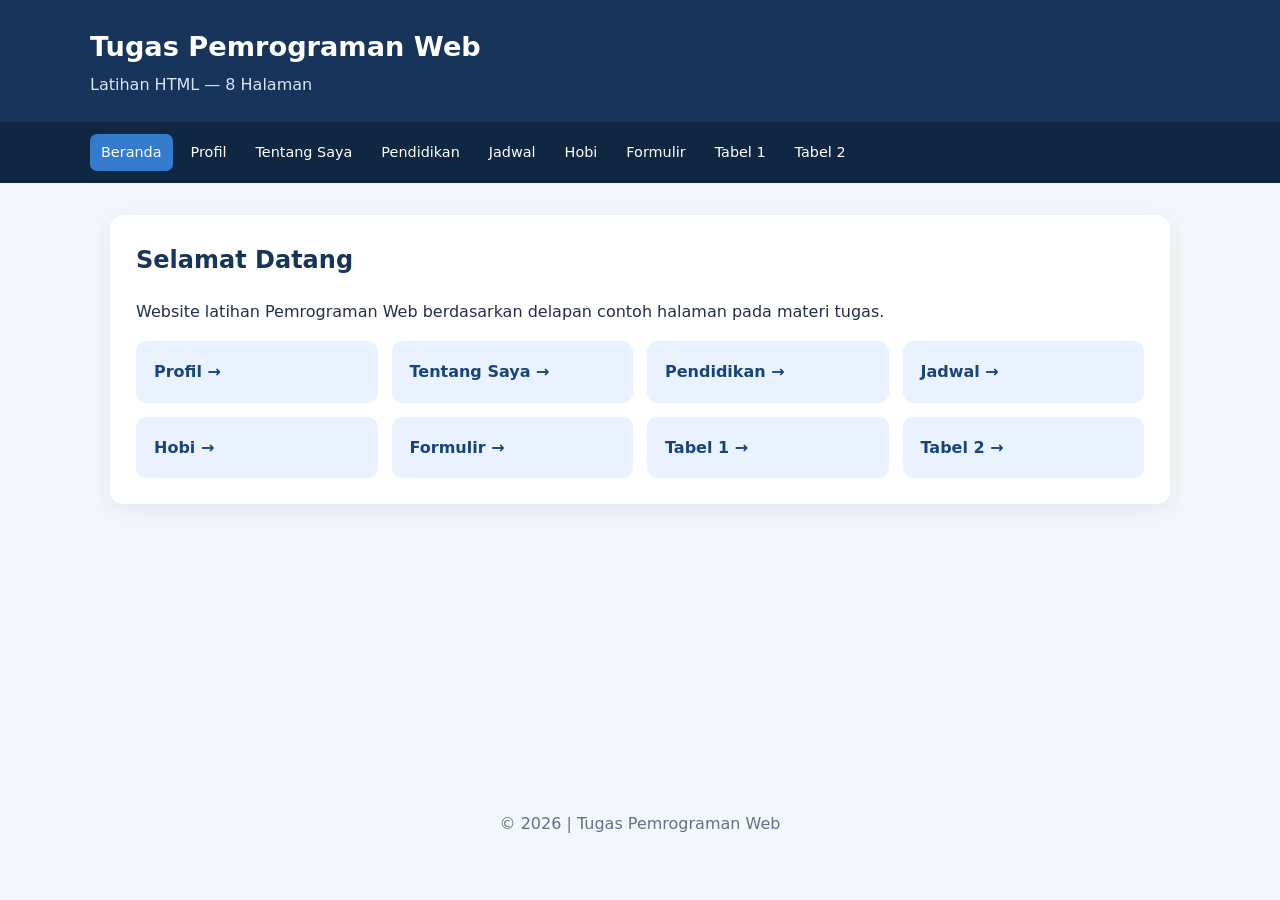
<file: index.html>
<!DOCTYPE html>
<html lang="id">
  <head>
    <meta charset="UTF-8" />
    <meta name="viewport" content="width=device-width, initial-scale=1" />
    <title>Beranda | Tugas Pemweb</title>
    <link rel="stylesheet" href="assets/style.css" />
  </head>
  <body>
    <header>
      <h1>Tugas Pemrograman Web</h1>
      <p>Latihan HTML — 8 Halaman</p>
    </header>

    <nav aria-label="Navigasi utama">
      <a href="index.html" class="active">Beranda</a>
      <a href="profile.html" class="">Profil</a>
      <a href="about-me.html" class="">Tentang Saya</a>
      <a href="educations.html" class="">Pendidikan</a>
      <a href="course-schedule.html" class="">Jadwal</a>
      <a href="hobbies.html" class="">Hobi</a>
      <a href="form.html" class="">Formulir</a>
      <a href="table1.html" class="">Tabel 1</a>
      <a href="table2.html" class="">Tabel 2</a>
    </nav>

    <main>
      <section class="panel">
        <h2>Selamat Datang</h2>
        <p>
          Website latihan Pemrograman Web berdasarkan delapan contoh halaman pada
          materi tugas.
        </p>

        <div class="cards">
          <a href="profile.html">Profil →</a>
          <a href="about-me.html">Tentang Saya →</a>
          <a href="educations.html">Pendidikan →</a>
          <a href="course-schedule.html">Jadwal →</a>
          <a href="hobbies.html">Hobi →</a>
          <a href="form.html">Formulir →</a>
          <a href="table1.html">Tabel 1 →</a>
          <a href="table2.html">Tabel 2 →</a>
        </div>
      </section>
    </main>

    <footer>© 2026 | Tugas Pemrograman Web</footer>
  </body>
</html>
</file>
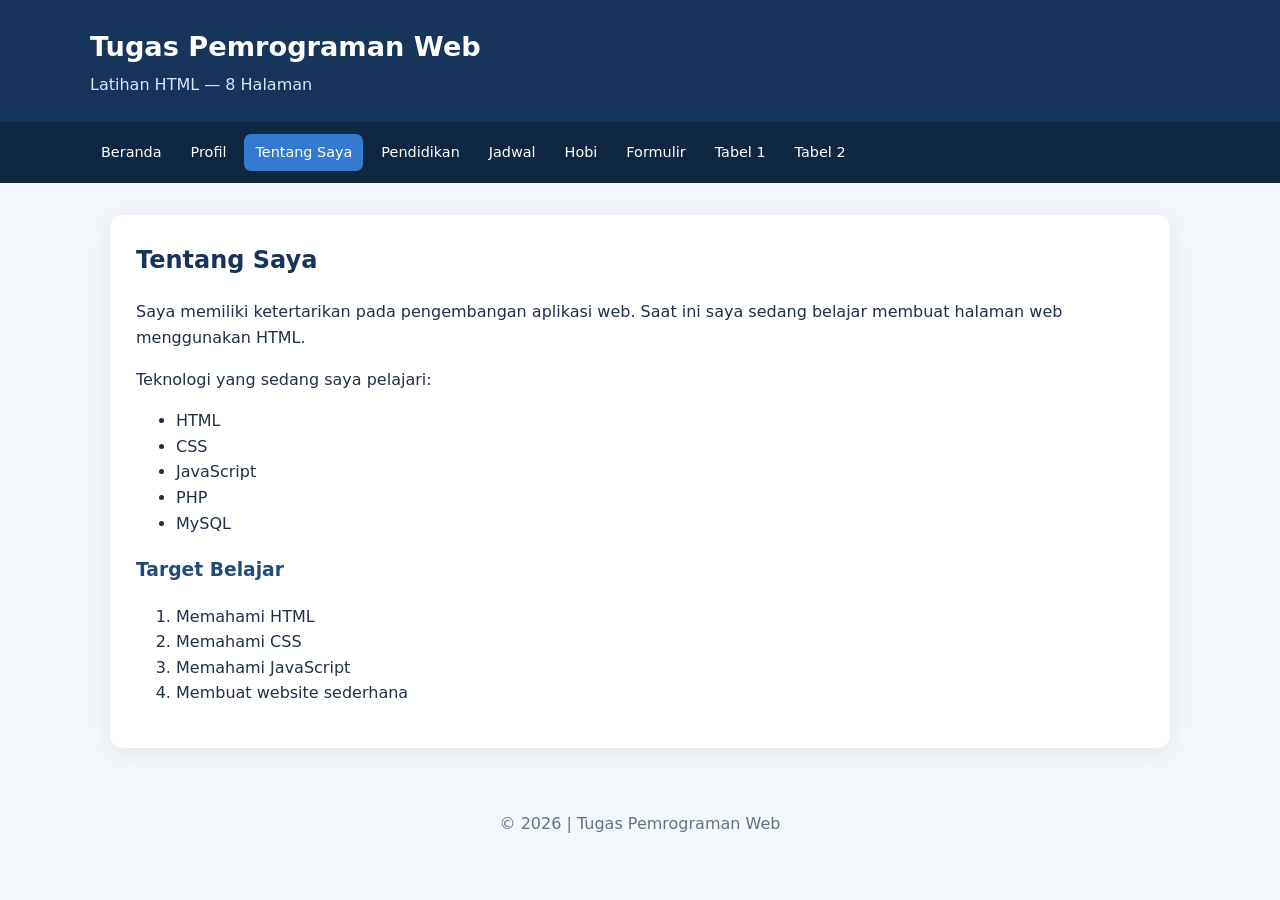
<file: about-me.html>
<!DOCTYPE html>
<html lang="id">
  <head>
    <meta charset="UTF-8" />
    <meta name="viewport" content="width=device-width, initial-scale=1" />
    <title>Tentang Saya | Tugas Pemweb</title>
    <link rel="stylesheet" href="assets/style.css" />
  </head>
  <body>
    <header>
      <h1>Tugas Pemrograman Web</h1>
      <p>Latihan HTML — 8 Halaman</p>
    </header>

    <nav aria-label="Navigasi utama">
      <a href="index.html" class="">Beranda</a>
      <a href="profile.html" class="">Profil</a>
      <a href="about-me.html" class="active">Tentang Saya</a>
      <a href="educations.html" class="">Pendidikan</a>
      <a href="course-schedule.html" class="">Jadwal</a>
      <a href="hobbies.html" class="">Hobi</a>
      <a href="form.html" class="">Formulir</a>
      <a href="table1.html" class="">Tabel 1</a>
      <a href="table2.html" class="">Tabel 2</a>
    </nav>

    <main>
      <section class="panel">
        <h2>Tentang Saya</h2>
        <p>
          Saya memiliki ketertarikan pada pengembangan aplikasi web. Saat ini saya
          sedang belajar membuat halaman web menggunakan HTML.
        </p>

        <p>Teknologi yang sedang saya pelajari:</p>
        <ul>
          <li>HTML</li>
          <li>CSS</li>
          <li>JavaScript</li>
          <li>PHP</li>
          <li>MySQL</li>
        </ul>

        <h3>Target Belajar</h3>
        <ol>
          <li>Memahami HTML</li>
          <li>Memahami CSS</li>
          <li>Memahami JavaScript</li>
          <li>Membuat website sederhana</li>
        </ol>
      </section>
    </main>

    <footer>© 2026 | Tugas Pemrograman Web</footer>
  </body>
</html>
</file>
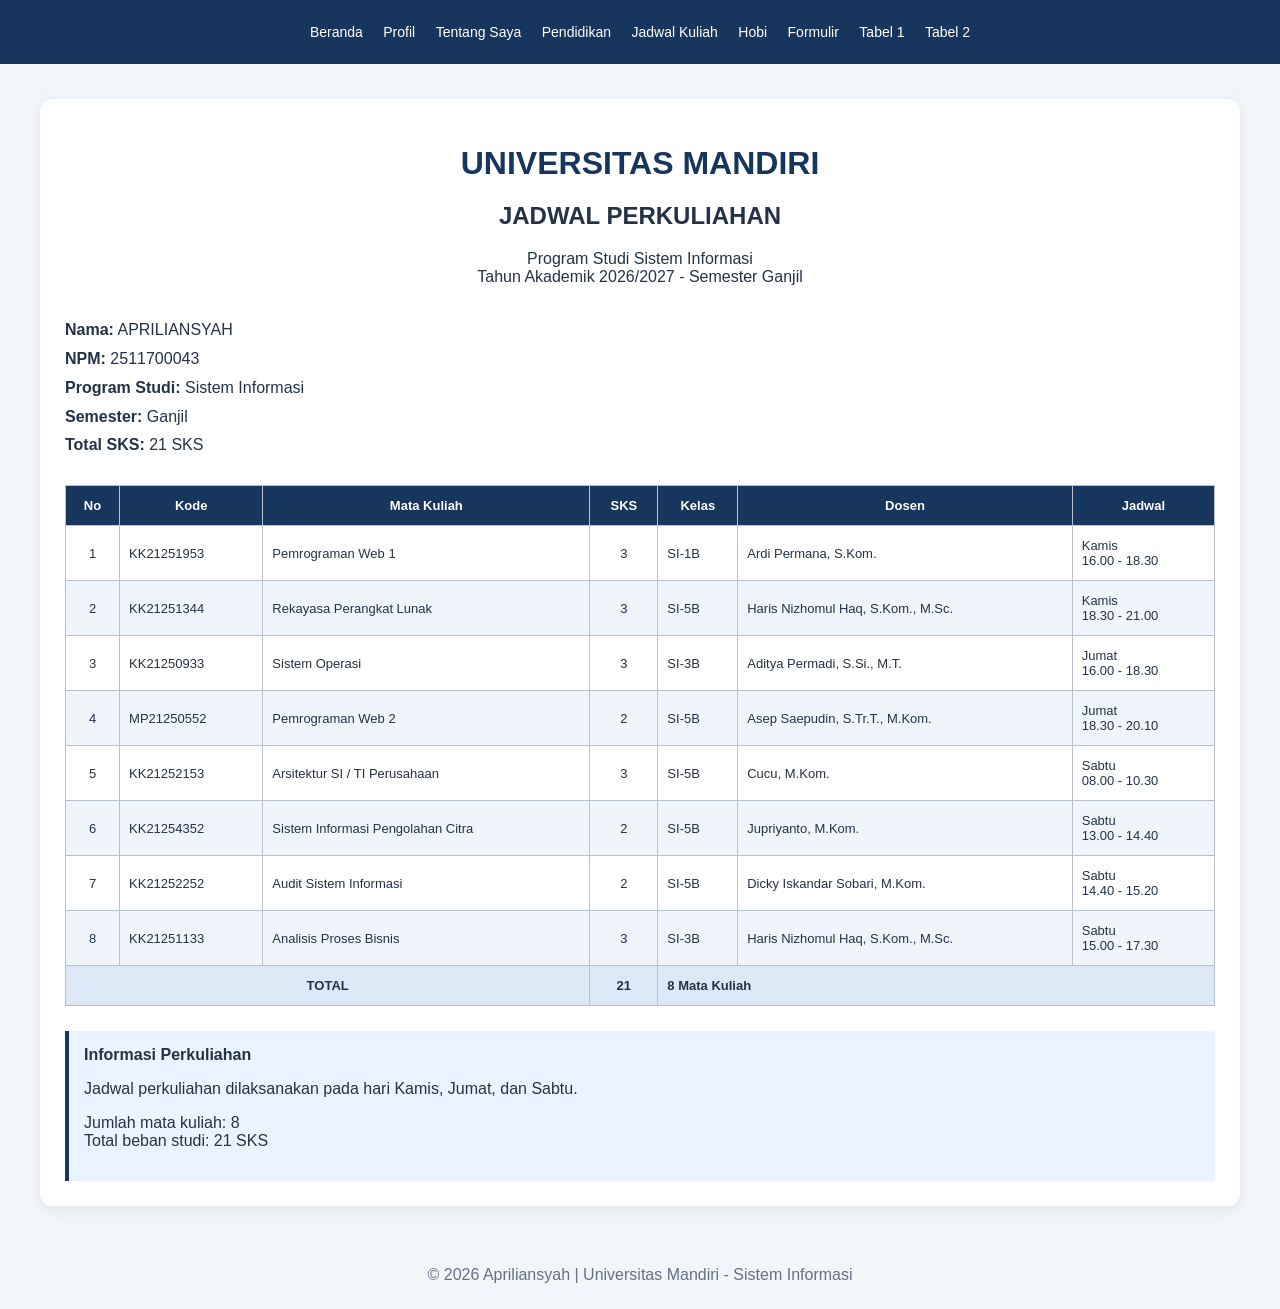
<file: course-schedule.html>
<!DOCTYPE html>
<html lang="id">
<head>
  <meta charset="UTF-8">
  <meta name="viewport" content="width=device-width, initial-scale=1.0">
  <title>Jadwal Kuliah - Apriliansyah</title>

  <style>
    * {
      box-sizing: border-box;
    }

    body {
      margin: 0;
      font-family: Arial, sans-serif;
      background: #f2f5fa;
      color: #243247;
    }

    nav {
      background: #17365d;
      padding: 16px;
      text-align: center;
    }

    nav a {
      color: white;
      text-decoration: none;
      margin: 8px;
      display: inline-block;
      font-size: 14px;
    }

    nav a:hover {
      color: #ffd166;
    }

    .container {
      max-width: 1200px;
      margin: 35px auto;
      padding: 25px;
      background: white;
      border-radius: 12px;
      box-shadow: 0 4px 15px #00000012;
    }

    h1, h2 {
      text-align: center;
    }

    h1 {
      color: #17365d;
      margin-bottom: 5px;
    }

    .subtitle {
      text-align: center;
      margin-bottom: 30px;
    }

    .identitas {
      margin-bottom: 25px;
      line-height: 1.8;
    }

    .table-wrapper {
      overflow-x: auto;
    }

    table {
      width: 100%;
      border-collapse: collapse;
      min-width: 1000px;
      font-size: 13px;
    }

    th, td {
      border: 1px solid #b8c2ce;
      padding: 12px 9px;
      text-align: left;
      vertical-align: middle;
    }

    th {
      background: #17365d;
      color: white;
      text-align: center;
    }

    tbody tr:nth-child(even) {
      background: #f0f5fb;
    }

    tbody tr:hover {
      background: #e1edff;
    }

    .center {
      text-align: center;
    }

    tfoot {
      background: #dce8f6;
      font-weight: bold;
    }

    .info {
      margin-top: 25px;
      padding: 15px;
      background: #eaf3ff;
      border-left: 4px solid #17365d;
    }

    footer {
      text-align: center;
      padding: 25px;
      color: #667085;
    }
  </style>
</head>

<body>

  <!-- Navigasi antarhalaman -->
  <nav>
    <a href="index.html">Beranda</a>
    <a href="profile.html">Profil</a>
    <a href="about-me.html">Tentang Saya</a>
    <a href="educations.html">Pendidikan</a>
    <a href="course-schedule.html">Jadwal Kuliah</a>
    <a href="hobbies.html">Hobi</a>
    <a href="form.html">Formulir</a>
    <a href="table1.html">Tabel 1</a>
    <a href="table2.html">Tabel 2</a>
  </nav>

  <div class="container">

    <h1>UNIVERSITAS MANDIRI</h1>
    <h2>JADWAL PERKULIAHAN</h2>

    <p class="subtitle">
      Program Studi Sistem Informasi<br>
      Tahun Akademik 2026/2027 - Semester Ganjil
    </p>

    <div class="identitas">
      <strong>Nama:</strong> APRILIANSYAH<br>
      <strong>NPM:</strong> 2511700043<br>
      <strong>Program Studi:</strong> Sistem Informasi<br>
      <strong>Semester:</strong> Ganjil<br>
      <strong>Total SKS:</strong> 21 SKS
    </div>

    <div class="table-wrapper">
      <table>
        <thead>
          <tr>
            <th>No</th>
            <th>Kode</th>
            <th>Mata Kuliah</th>
            <th>SKS</th>
            <th>Kelas</th>
            <th>Dosen</th>
            <th>Jadwal</th>
          </tr>
        </thead>

        <tbody>
          <tr>
            <td class="center">1</td>
            <td>KK21251953</td>
            <td>Pemrograman Web 1</td>
            <td class="center">3</td>
            <td>SI-1B</td>
            <td>Ardi Permana, S.Kom.</td>
            <td>Kamis<br>16.00 - 18.30</td>
          </tr>

          <tr>
            <td class="center">2</td>
            <td>KK21251344</td>
            <td>Rekayasa Perangkat Lunak</td>
            <td class="center">3</td>
            <td>SI-5B</td>
            <td>Haris Nizhomul Haq, S.Kom., M.Sc.</td>
            <td>Kamis<br>18.30 - 21.00</td>
          </tr>

          <tr>
            <td class="center">3</td>
            <td>KK21250933</td>
            <td>Sistem Operasi</td>
            <td class="center">3</td>
            <td>SI-3B</td>
            <td>Aditya Permadi, S.Si., M.T.</td>
            <td>Jumat<br>16.00 - 18.30</td>
          </tr>

          <tr>
            <td class="center">4</td>
            <td>MP21250552</td>
            <td>Pemrograman Web 2</td>
            <td class="center">2</td>
            <td>SI-5B</td>
            <td>Asep Saepudin, S.Tr.T., M.Kom.</td>
            <td>Jumat<br>18.30 - 20.10</td>
          </tr>

          <tr>
            <td class="center">5</td>
            <td>KK21252153</td>
            <td>Arsitektur SI / TI Perusahaan</td>
            <td class="center">3</td>
            <td>SI-5B</td>
            <td>Cucu, M.Kom.</td>
            <td>Sabtu<br>08.00 - 10.30</td>
          </tr>

          <tr>
            <td class="center">6</td>
            <td>KK21254352</td>
            <td>Sistem Informasi Pengolahan Citra</td>
            <td class="center">2</td>
            <td>SI-5B</td>
            <td>Jupriyanto, M.Kom.</td>
            <td>Sabtu<br>13.00 - 14.40</td>
          </tr>

          <tr>
            <td class="center">7</td>
            <td>KK21252252</td>
            <td>Audit Sistem Informasi</td>
            <td class="center">2</td>
            <td>SI-5B</td>
            <td>Dicky Iskandar Sobari, M.Kom.</td>
            <td>Sabtu<br>14.40 - 15.20</td>
          </tr>

          <tr>
            <td class="center">8</td>
            <td>KK21251133</td>
            <td>Analisis Proses Bisnis</td>
            <td class="center">3</td>
            <td>SI-3B</td>
            <td>Haris Nizhomul Haq, S.Kom., M.Sc.</td>
            <td>Sabtu<br>15.00 - 17.30</td>
          </tr>
        </tbody>

        <tfoot>
          <tr>
            <td colspan="3" class="center">TOTAL</td>
            <td class="center">21</td>
            <td colspan="3">8 Mata Kuliah</td>
          </tr>
        </tfoot>
      </table>
    </div>

    <div class="info">
      <strong>Informasi Perkuliahan</strong>
      <p>
        Jadwal perkuliahan dilaksanakan pada
        hari Kamis, Jumat, dan Sabtu.
      </p>
      <p>
        Jumlah mata kuliah: 8<br>
        Total beban studi: 21 SKS
      </p>
    </div>

  </div>

  <footer>
    &copy; 2026 Apriliansyah |
    Universitas Mandiri - Sistem Informasi
  </footer>

</body>
</html>
</file>
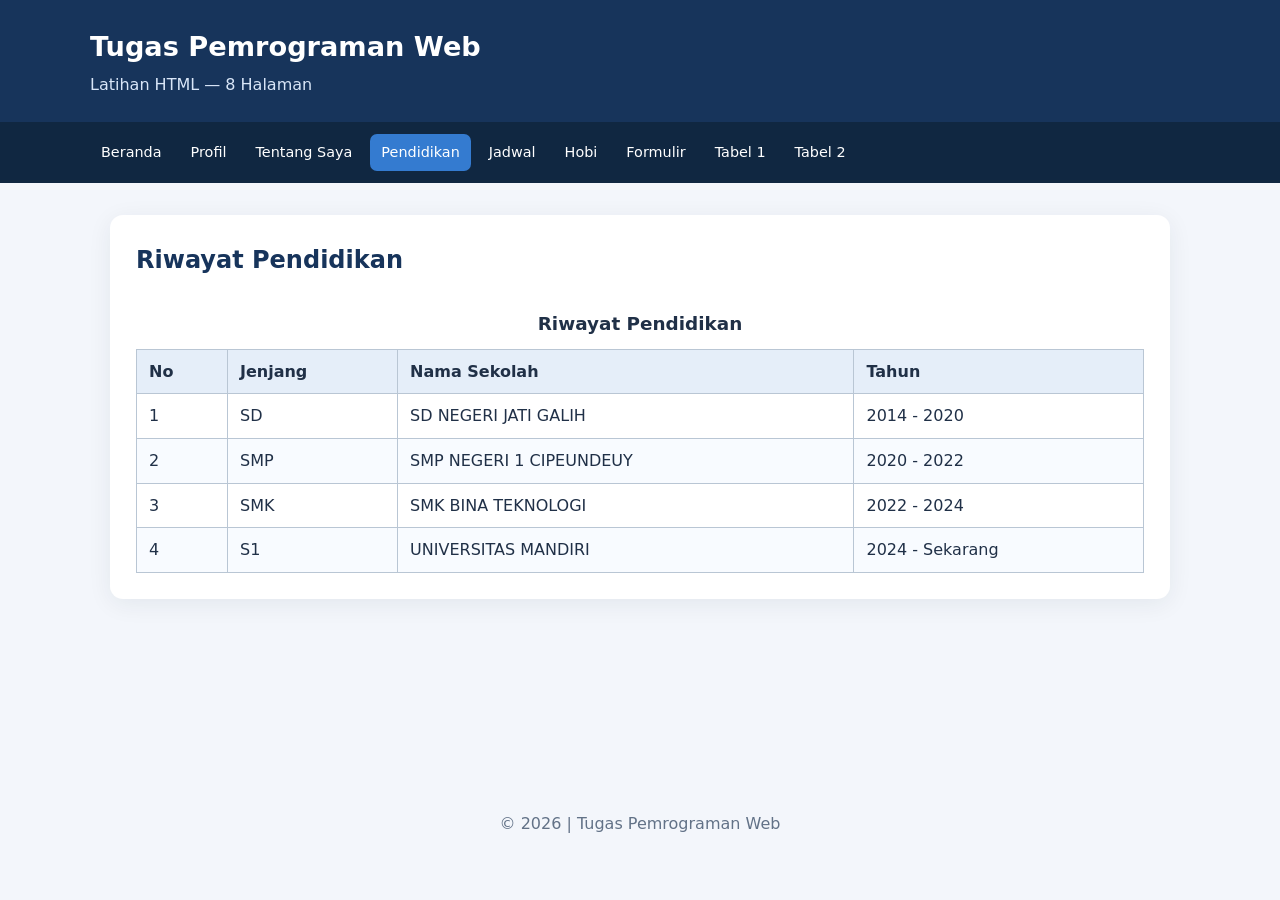
<file: educations.html>
<!DOCTYPE html>
<html lang="id">
  <head>
    <meta charset="UTF-8" />
    <meta name="viewport" content="width=device-width, initial-scale=1" />
    <title>Riwayat Pendidikan | Tugas Pemweb</title>
    <link rel="stylesheet" href="assets/style.css" />
  </head>
  <body>
    <header>
      <h1>Tugas Pemrograman Web</h1>
      <p>Latihan HTML — 8 Halaman</p>
    </header>

    <nav aria-label="Navigasi utama">
      <a href="index.html" class="">Beranda</a>
      <a href="profile.html" class="">Profil</a>
      <a href="about-me.html" class="">Tentang Saya</a>
      <a href="educations.html" class="active">Pendidikan</a>
      <a href="course-schedule.html" class="">Jadwal</a>
      <a href="hobbies.html" class="">Hobi</a>
      <a href="form.html" class="">Formulir</a>
      <a href="table1.html" class="">Tabel 1</a>
      <a href="table2.html" class="">Tabel 2</a>
    </nav>

    <main>
      <section class="panel">
        <h2>Riwayat Pendidikan</h2>
        <p class="note"></p>

        <div class="table-wrap">
          <table>
            <caption>Riwayat Pendidikan</caption>
            <thead>
              <tr>
                <th>No</th>
                <th>Jenjang</th>
                <th>Nama Sekolah</th>
                <th>Tahun</th>
              </tr>
            </thead>
            <tbody>
              <tr>
                <td>1</td>
                <td>SD</td>
                <td>SD NEGERI JATI GALIH</td>
                <td>2014 - 2020</td>
              </tr>
              <tr>
                <td>2</td>
                <td>SMP</td>
                <td>SMP NEGERI 1 CIPEUNDEUY</td>
                <td>2020 - 2022</td>
              </tr>
              <tr>
                <td>3</td>
                <td>SMK</td>
                <td>SMK BINA TEKNOLOGI</td>
                <td>2022 - 2024</td>
              </tr>
              <tr>
                <td>4</td>
                <td>S1</td>
                <td>UNIVERSITAS MANDIRI</td>
                <td>2024 - Sekarang</td>
              </tr>
            </tbody>
          </table>
        </div>
      </section>
    </main>

    <footer>© 2026 | Tugas Pemrograman Web</footer>
  </body>
</html>
</file>
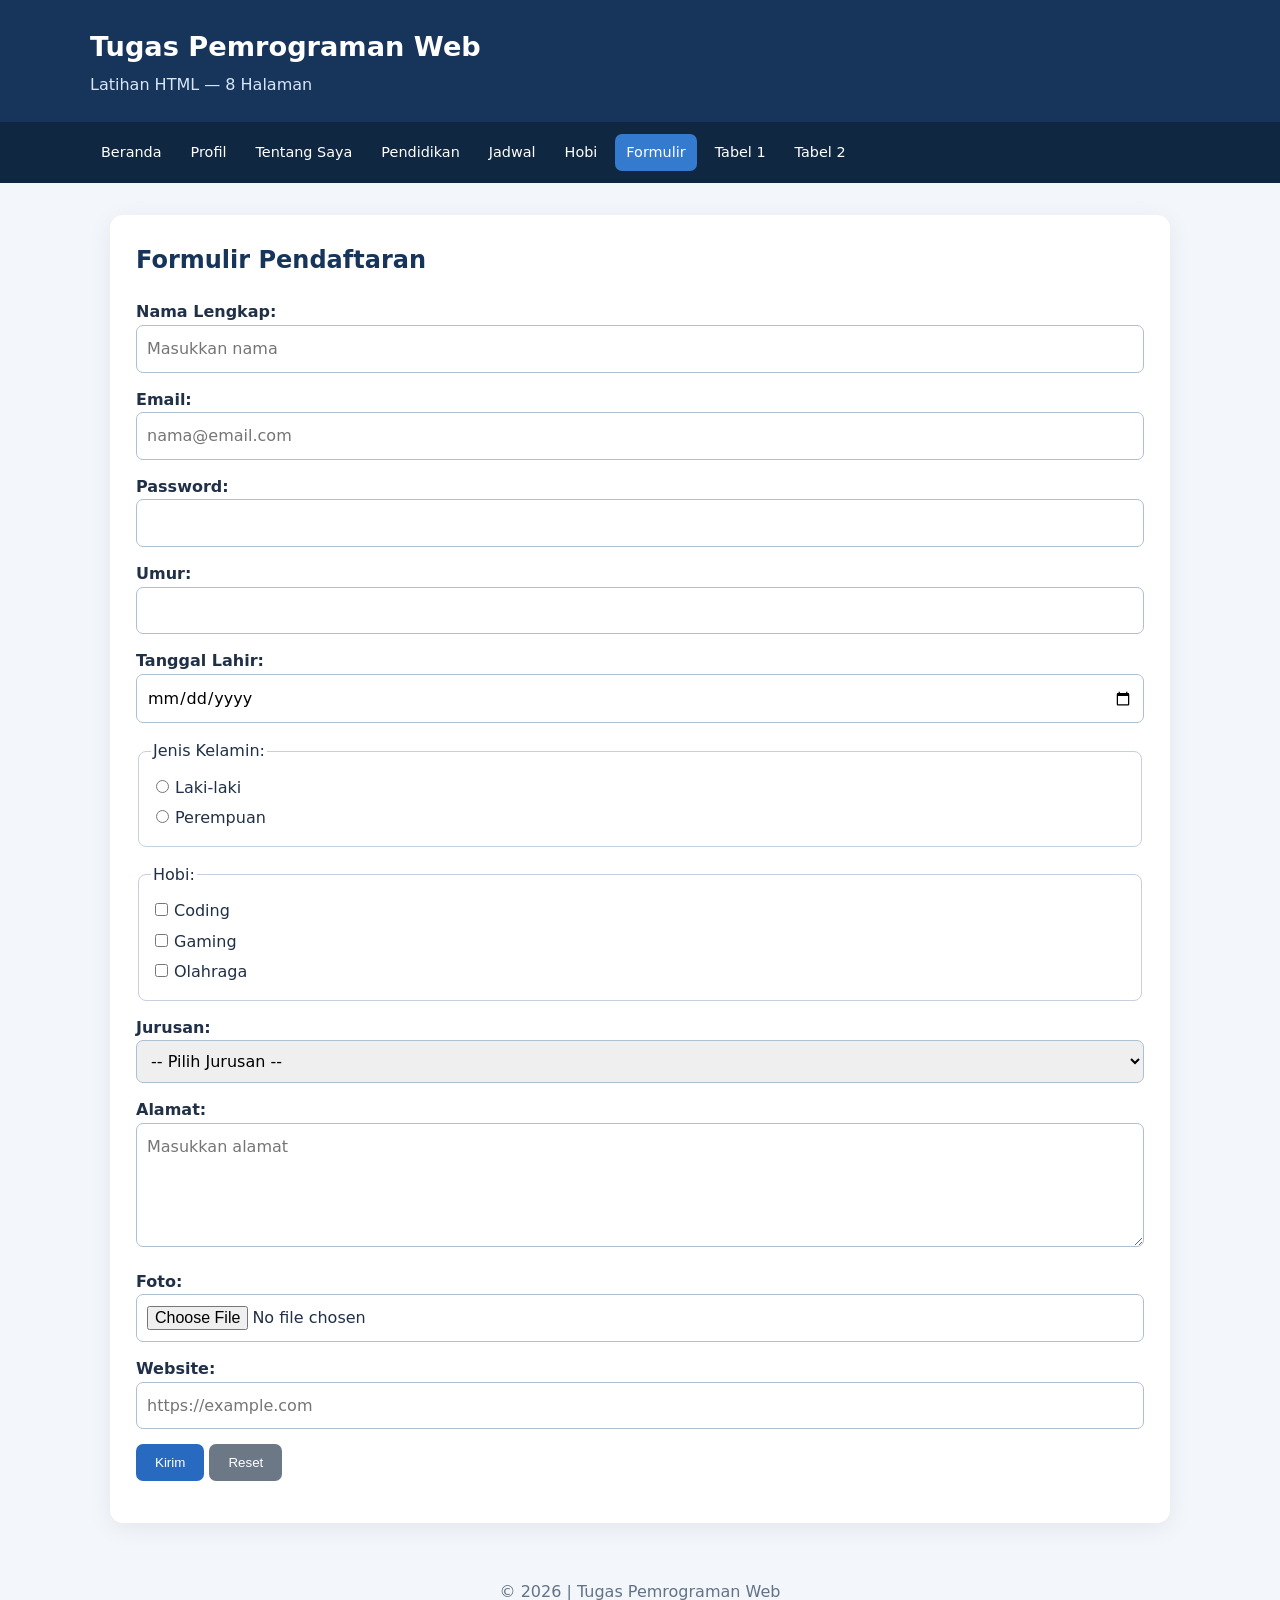
<file: form.html>
<!DOCTYPE html>
<html lang="id">
  <head>
    <meta charset="UTF-8" />
    <meta name="viewport" content="width=device-width, initial-scale=1" />
    <title>Formulir Pendaftaran | Tugas Pemweb</title>
    <link rel="stylesheet" href="assets/style.css" />
  </head>
  <body>
    <header>
      <h1>Tugas Pemrograman Web</h1>
      <p>Latihan HTML — 8 Halaman</p>
    </header>

    <nav aria-label="Navigasi utama">
      <a href="index.html" class="">Beranda</a>
      <a href="profile.html" class="">Profil</a>
      <a href="about-me.html" class="">Tentang Saya</a>
      <a href="educations.html" class="">Pendidikan</a>
      <a href="course-schedule.html" class="">Jadwal</a>
      <a href="hobbies.html" class="">Hobi</a>
      <a href="form.html" class="active">Formulir</a>
      <a href="table1.html" class="">Tabel 1</a>
      <a href="table2.html" class="">Tabel 2</a>
    </nav>

    <main>
      <section class="panel">
        <h2>Formulir Pendaftaran</h2>
        <p class="note"></p>

        <form id="daftar">
          <label for="nama">Nama Lengkap:</label>
          <input id="nama" name="nama" placeholder="Masukkan nama" required />

          <label for="email">Email:</label>
          <input
            id="email"
            name="email"
            type="email"
            placeholder="nama@email.com"
            required
          />

          <label for="password">Password:</label>
          <input
            id="password"
            name="password"
            type="password"
            minlength="6"
            required
          />

          <label for="umur">Umur:</label>
          <input id="umur" name="umur" type="number" min="1" max="120" />

          <label for="lahir">Tanggal Lahir:</label>
          <input id="lahir" name="lahir" type="date" />

          <fieldset>
            <legend>Jenis Kelamin:</legend>
            <label><input type="radio" name="jk" value="Laki-laki" />Laki-laki</label>
            <label><input type="radio" name="jk" value="Perempuan" />Perempuan</label>
          </fieldset>

          <fieldset>
            <legend>Hobi:</legend>
            <label><input type="checkbox" name="hobi" value="Coding" />Coding</label>
            <label><input type="checkbox" name="hobi" value="Gaming" />Gaming</label>
            <label><input type="checkbox" name="hobi" value="Olahraga" />Olahraga</label>
          </fieldset>

          <label for="jurusan">Jurusan:</label>
          <select id="jurusan" name="jurusan">
            <option value="">-- Pilih Jurusan --</option>
            <option>Sistem Informasi</option>
            <option>Teknik Informatika</option>
            <option>Manajemen Informatika</option>
          </select>

          <label for="alamat">Alamat:</label>
          <textarea id="alamat" name="alamat" rows="4" placeholder="Masukkan alamat"></textarea>

          <label for="foto">Foto:</label>
          <input id="foto" name="foto" type="file" accept="image/*" />

          <label for="website">Website:</label>
          <input id="website" name="website" type="url" placeholder="https://example.com" />

          <button type="submit">Kirim</button>
          <button type="reset">Reset</button>

          <p id="pesan" role="status"></p>
        </form>

        <script>
          document
            .getElementById('daftar')
            .addEventListener('submit', function (e) {
              e.preventDefault();
              document.getElementById('pesan').textContent =
                'Validasi berhasil. Ini hanya contoh formulir, data tidak disimpan.';
            });

          document.getElementById('daftar').addEventListener('reset', function () {
            document.getElementById('pesan').textContent = '';
          });
        </script>
      </section>
    </main>

    <footer>© 2026 | Tugas Pemrograman Web</footer>
  </body>
</html>
</file>
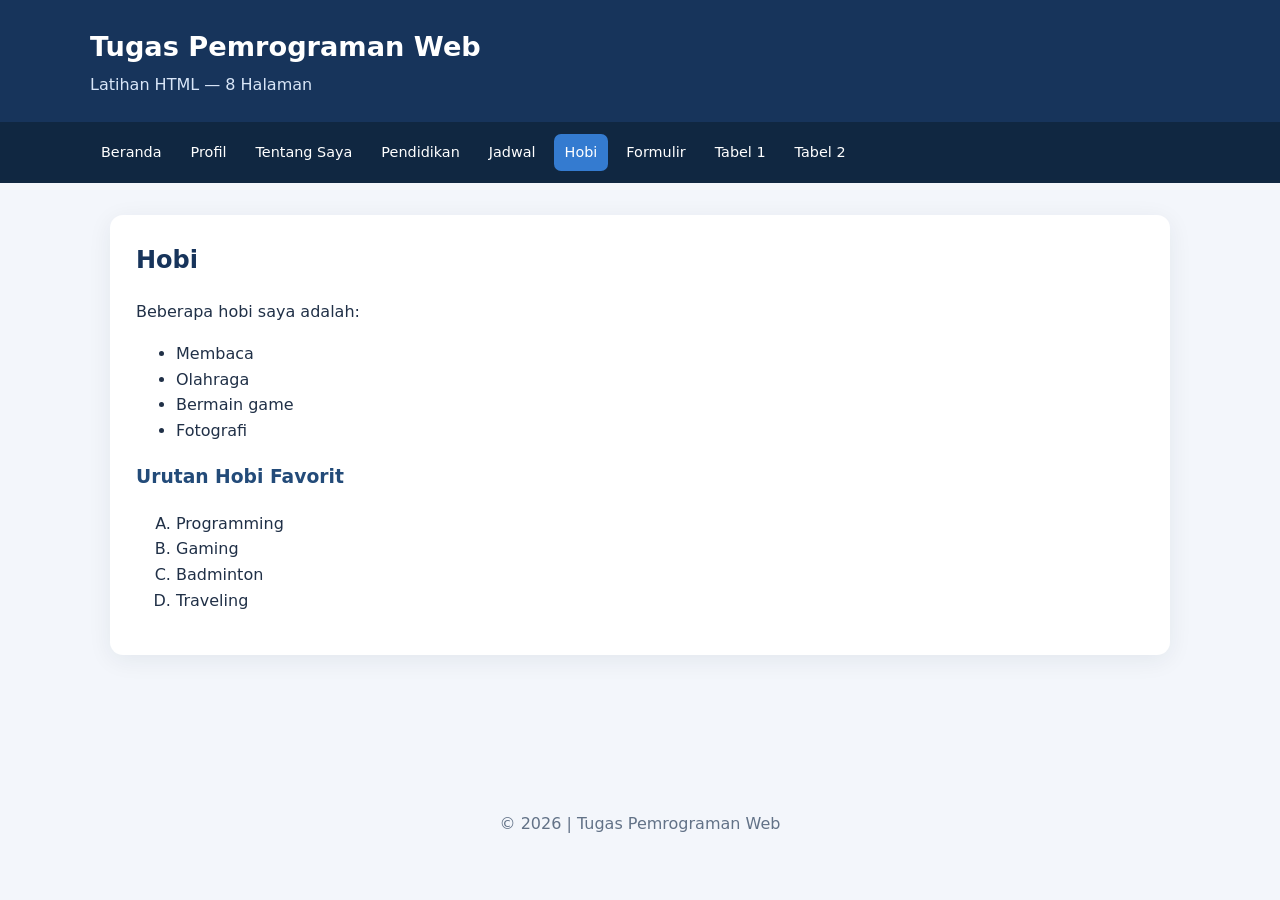
<file: hobbies.html>
<!DOCTYPE html>
<html lang="id">
  <head>
    <meta charset="UTF-8" />
    <meta name="viewport" content="width=device-width, initial-scale=1" />
    <title>Hobi | Tugas Pemweb</title>
    <link rel="stylesheet" href="assets/style.css" />
  </head>
  <body>
    <header>
      <h1>Tugas Pemrograman Web</h1>
      <p>Latihan HTML — 8 Halaman</p>
    </header>

    <nav aria-label="Navigasi utama">
      <a href="index.html" class="">Beranda</a>
      <a href="profile.html" class="">Profil</a>
      <a href="about-me.html" class="">Tentang Saya</a>
      <a href="educations.html" class="">Pendidikan</a>
      <a href="course-schedule.html" class="">Jadwal</a>
      <a href="hobbies.html" class="active">Hobi</a>
      <a href="form.html" class="">Formulir</a>
      <a href="table1.html" class="">Tabel 1</a>
      <a href="table2.html" class="">Tabel 2</a>
    </nav>

    <main>
      <section class="panel">
        <h2>Hobi</h2>
        <p>Beberapa hobi saya adalah:</p>
        <ul>
          <li>Membaca</li>
          <li>Olahraga</li>
          <li>Bermain game</li>
          <li>Fotografi</li>
        </ul>

        <h3>Urutan Hobi Favorit</h3>
        <ol type="A">
          <li>Programming</li>
          <li>Gaming</li>
          <li>Badminton</li>
          <li>Traveling</li>
        </ol>
      </section>
    </main>

    <footer>© 2026 | Tugas Pemrograman Web</footer>
  </body>
</html>
</file>
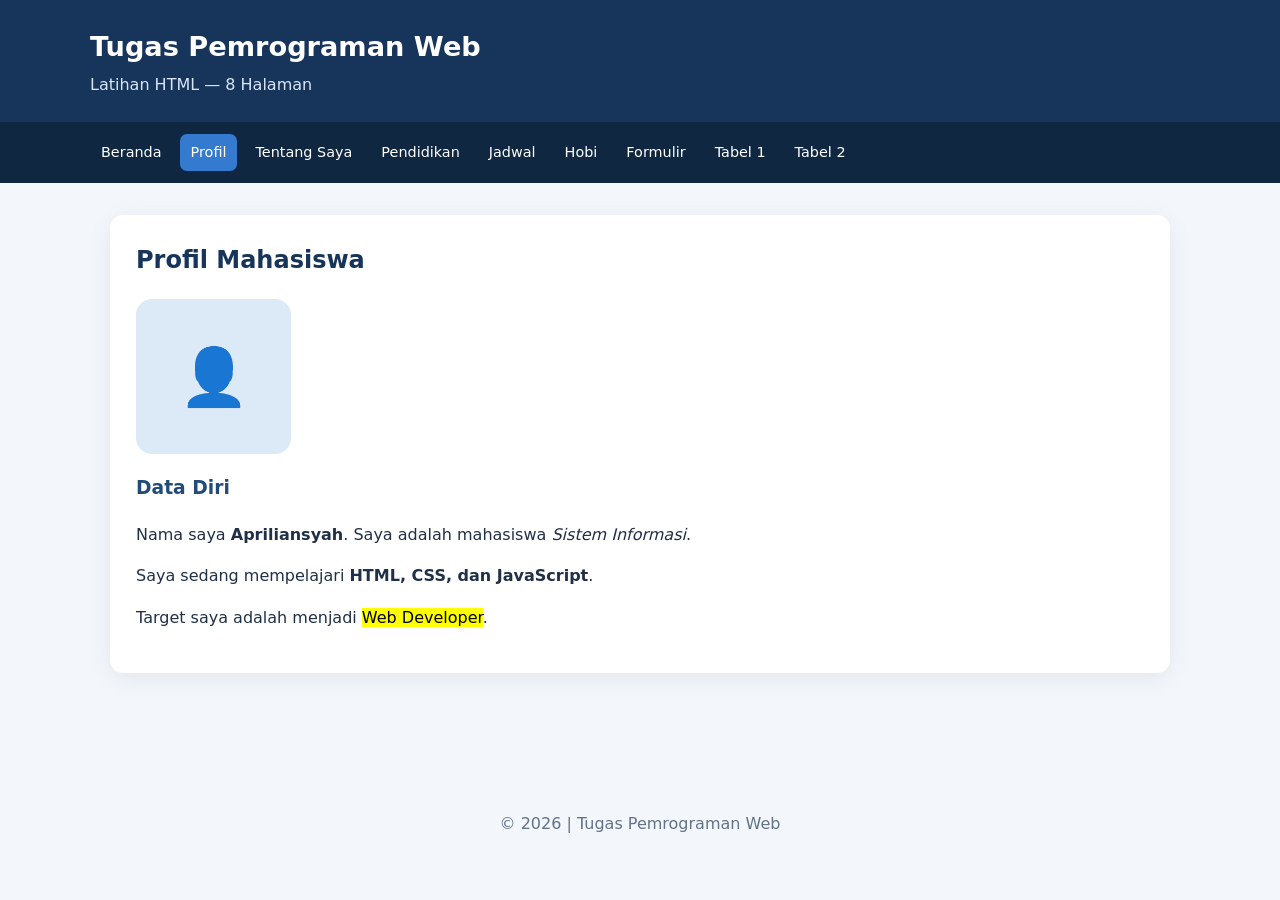
<file: profile.html>
<!DOCTYPE html>
<html lang="id">
  <head>
    <meta charset="UTF-8" />
    <meta name="viewport" content="width=device-width, initial-scale=1" />
    <title>Profil Mahasiswa | Tugas Pemweb</title>
    <link rel="stylesheet" href="assets/style.css" />
  </head>
  <body>
    <header>
      <h1>Tugas Pemrograman Web</h1>
      <p>Latihan HTML — 8 Halaman</p>
    </header>

    <nav aria-label="Navigasi utama">
      <a href="index.html" class="">Beranda</a>
      <a href="profile.html" class="active">Profil</a>
      <a href="about-me.html" class="">Tentang Saya</a>
      <a href="educations.html" class="">Pendidikan</a>
      <a href="course-schedule.html" class="">Jadwal</a>
      <a href="hobbies.html" class="">Hobi</a>
      <a href="form.html" class="">Formulir</a>
      <a href="table1.html" class="">Tabel 1</a>
      <a href="table2.html" class="">Tabel 2</a>
    </nav>

    <main>
      <section class="panel">
        <h2>Profil Mahasiswa</h2>

        <div class="avatar" role="img" aria-label="Ilustrasi profil">👤</div>

        <h3>Data Diri</h3>
        <p>
          Nama saya <strong>Apriliansyah</strong>. Saya adalah mahasiswa
          <em>Sistem Informasi</em>.
        </p>
        <p>
          Saya sedang mempelajari <strong>HTML, CSS, dan JavaScript</strong>.
        </p>
        <p>Target saya adalah menjadi <mark>Web Developer</mark>.</p>
        <p class="note"></p>
      </section>
    </main>

    <footer>© 2026 | Tugas Pemrograman Web</footer>
  </body>
</html>
</file>
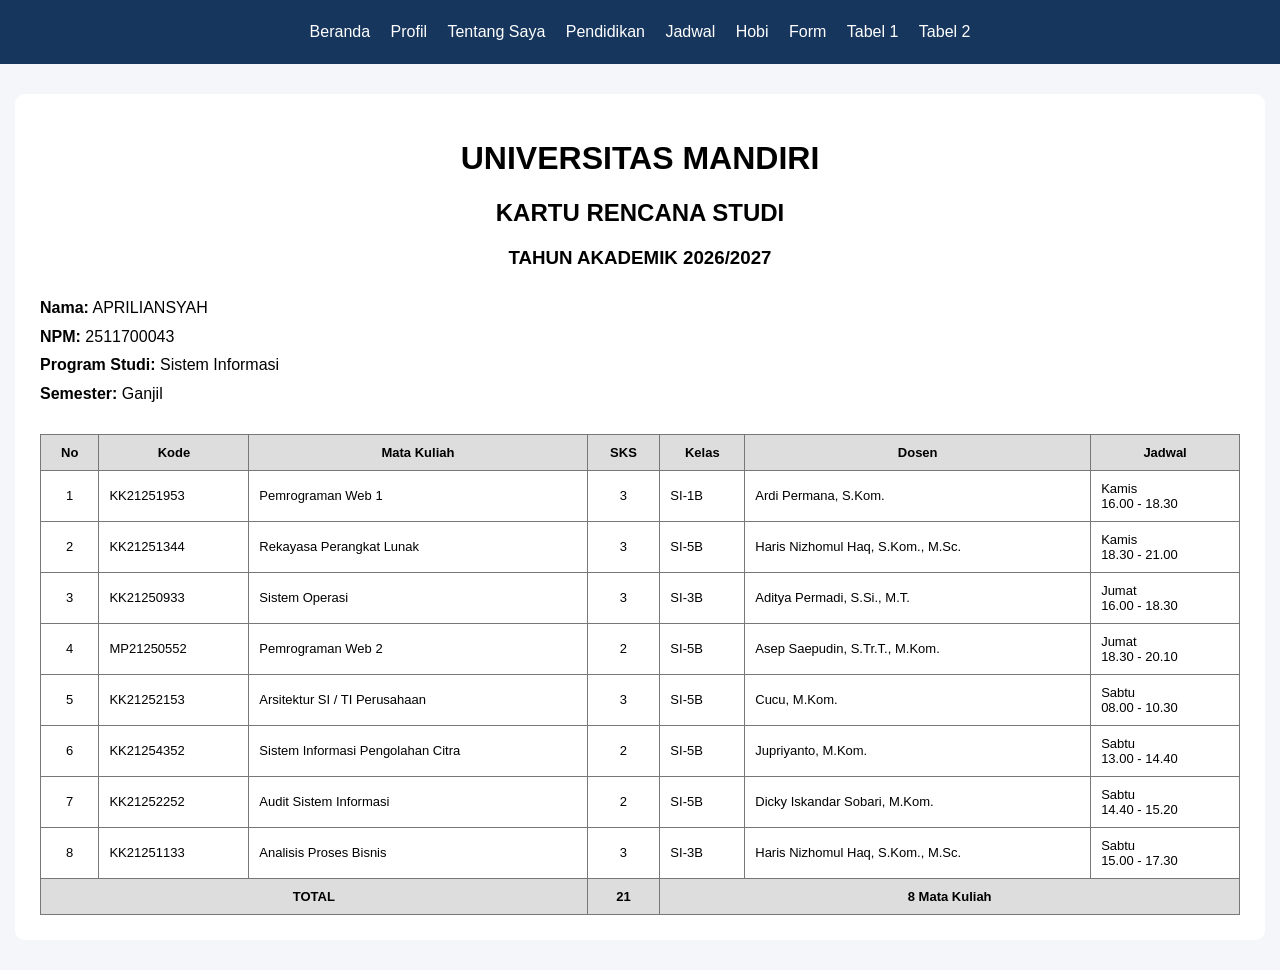
<file: table1.html>
<!DOCTYPE html>
<html lang="id">
  <head>
    <meta charset="UTF-8" />
    <meta name="viewport" content="width=device-width, initial-scale=1.0" />
    <title>Tabel 1 - Jadwal Kuliah</title>
    <style>
      body {
        font-family: Arial, sans-serif;
        background: #f4f6f9;
        margin: 0;
      }

      nav {
        background: #17365d;
        padding: 15px;
        text-align: center;
      }

      nav a {
        color: white;
        text-decoration: none;
        margin: 8px;
        display: inline-block;
      }

      nav a:hover {
        color: yellow;
      }

      .container {
        max-width: 1200px;
        margin: 30px auto;
        background: white;
        padding: 25px;
        border-radius: 10px;
      }

      h1,
      h2,
      h3 {
        text-align: center;
      }

      .identitas {
        line-height: 1.8;
        margin: 25px 0;
      }

      .table-wrapper {
        overflow-x: auto;
      }

      table {
        width: 100%;
        border-collapse: collapse;
        min-width: 950px;
      }

      th,
      td {
        border: 1px solid #777;
        padding: 10px;
        font-size: 13px;
      }

      th {
        background: #ddd;
      }

      .center {
        text-align: center;
      }

      tfoot {
        background: #ddd;
        font-weight: bold;
      }
    </style>
  </head>
  <body>
    <nav>
      <a href="index.html">Beranda</a>
      <a href="profile.html">Profil</a>
      <a href="about-me.html">Tentang Saya</a>
      <a href="educations.html">Pendidikan</a>
      <a href="course-schedule.html">Jadwal</a>
      <a href="hobbies.html">Hobi</a>
      <a href="form.html">Form</a>
      <a href="table1.html">Tabel 1</a>
      <a href="table2.html">Tabel 2</a>
    </nav>

    <div class="container">
      <h1>UNIVERSITAS MANDIRI</h1>
      <h2>KARTU RENCANA STUDI</h2>
      <h3>TAHUN AKADEMIK 2026/2027</h3>

      <div class="identitas">
        <b>Nama:</b> APRILIANSYAH<br />
        <b>NPM:</b> 2511700043<br />
        <b>Program Studi:</b> Sistem Informasi<br />
        <b>Semester:</b> Ganjil
      </div>

      <div class="table-wrapper">
        <table>
          <thead>
            <tr>
              <th>No</th>
              <th>Kode</th>
              <th>Mata Kuliah</th>
              <th>SKS</th>
              <th>Kelas</th>
              <th>Dosen</th>
              <th>Jadwal</th>
            </tr>
          </thead>

          <tbody>
            <tr>
              <td class="center">1</td>
              <td>KK21251953</td>
              <td>Pemrograman Web 1</td>
              <td class="center">3</td>
              <td>SI-1B</td>
              <td>Ardi Permana, S.Kom.</td>
              <td>Kamis<br />16.00 - 18.30</td>
            </tr>
            <tr>
              <td class="center">2</td>
              <td>KK21251344</td>
              <td>Rekayasa Perangkat Lunak</td>
              <td class="center">3</td>
              <td>SI-5B</td>
              <td>Haris Nizhomul Haq, S.Kom., M.Sc.</td>
              <td>Kamis<br />18.30 - 21.00</td>
            </tr>
            <tr>
              <td class="center">3</td>
              <td>KK21250933</td>
              <td>Sistem Operasi</td>
              <td class="center">3</td>
              <td>SI-3B</td>
              <td>Aditya Permadi, S.Si., M.T.</td>
              <td>Jumat<br />16.00 - 18.30</td>
            </tr>
            <tr>
              <td class="center">4</td>
              <td>MP21250552</td>
              <td>Pemrograman Web 2</td>
              <td class="center">2</td>
              <td>SI-5B</td>
              <td>Asep Saepudin, S.Tr.T., M.Kom.</td>
              <td>Jumat<br />18.30 - 20.10</td>
            </tr>
            <tr>
              <td class="center">5</td>
              <td>KK21252153</td>
              <td>Arsitektur SI / TI Perusahaan</td>
              <td class="center">3</td>
              <td>SI-5B</td>
              <td>Cucu, M.Kom.</td>
              <td>Sabtu<br />08.00 - 10.30</td>
            </tr>
            <tr>
              <td class="center">6</td>
              <td>KK21254352</td>
              <td>Sistem Informasi Pengolahan Citra</td>
              <td class="center">2</td>
              <td>SI-5B</td>
              <td>Jupriyanto, M.Kom.</td>
              <td>Sabtu<br />13.00 - 14.40</td>
            </tr>
            <tr>
              <td class="center">7</td>
              <td>KK21252252</td>
              <td>Audit Sistem Informasi</td>
              <td class="center">2</td>
              <td>SI-5B</td>
              <td>Dicky Iskandar Sobari, M.Kom.</td>
              <td>Sabtu<br />14.40 - 15.20</td>
            </tr>
            <tr>
              <td class="center">8</td>
              <td>KK21251133</td>
              <td>Analisis Proses Bisnis</td>
              <td class="center">3</td>
              <td>SI-3B</td>
              <td>Haris Nizhomul Haq, S.Kom., M.Sc.</td>
              <td>Sabtu<br />15.00 - 17.30</td>
            </tr>
          </tbody>

          <tfoot>
            <tr>
              <td colspan="3" class="center">TOTAL</td>
              <td class="center">21</td>
              <td colspan="3" class="center">8 Mata Kuliah</td>
            </tr>
          </tfoot>
        </table>
      </div>
    </div>
  </body>
</html>
</file>
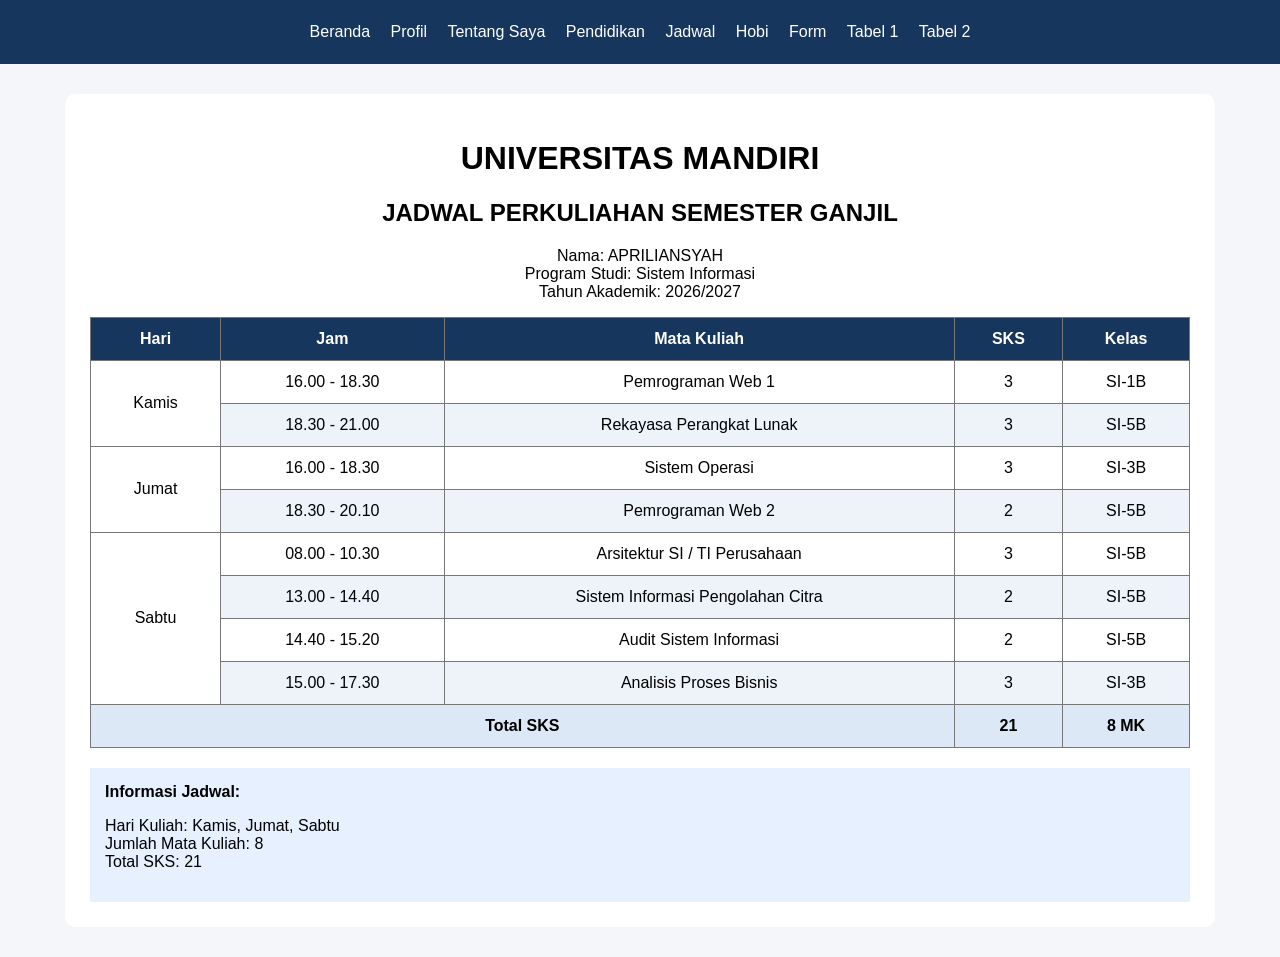
<file: table2.html>
<!DOCTYPE html>
<html lang="id">
  <head>
    <meta charset="UTF-8" />
    <meta name="viewport" content="width=device-width, initial-scale=1.0" />
    <title>Tabel 2 - Jadwal Perkuliahan</title>
    <style>
      body {
        font-family: Arial, sans-serif;
        background: #f4f6f9;
        margin: 0;
      }

      nav {
        background: #17365d;
        padding: 15px;
        text-align: center;
      }

      nav a {
        color: white;
        text-decoration: none;
        margin: 8px;
        display: inline-block;
      }

      nav a:hover {
        color: yellow;
      }

      .container {
        max-width: 1100px;
        margin: 30px auto;
        background: white;
        padding: 25px;
        border-radius: 10px;
      }

      h1,
      h2 {
        text-align: center;
      }

      .table-wrapper {
        overflow-x: auto;
      }

      table {
        width: 100%;
        min-width: 750px;
        border-collapse: collapse;
      }

      th,
      td {
        border: 1px solid #777;
        padding: 12px;
        text-align: center;
      }

      th {
        background: #17365d;
        color: white;
      }

      tbody tr:nth-child(even) {
        background: #eef3fa;
      }

      .info {
        margin-top: 20px;
        padding: 15px;
        background: #e6f0ff;
      }
    </style>
  </head>
  <body>
    <nav>
      <a href="index.html">Beranda</a>
      <a href="profile.html">Profil</a>
      <a href="about-me.html">Tentang Saya</a>
      <a href="educations.html">Pendidikan</a>
      <a href="course-schedule.html">Jadwal</a>
      <a href="hobbies.html">Hobi</a>
      <a href="form.html">Form</a>
      <a href="table1.html">Tabel 1</a>
      <a href="table2.html">Tabel 2</a>
    </nav>

    <div class="container">
      <h1>UNIVERSITAS MANDIRI</h1>
      <h2>JADWAL PERKULIAHAN SEMESTER GANJIL</h2>

      <p style="text-align: center">
        Nama: APRILIANSYAH<br />
        Program Studi: Sistem Informasi<br />
        Tahun Akademik: 2026/2027
      </p>

      <div class="table-wrapper">
        <table>
          <thead>
            <tr>
              <th>Hari</th>
              <th>Jam</th>
              <th>Mata Kuliah</th>
              <th>SKS</th>
              <th>Kelas</th>
            </tr>
          </thead>

          <tbody>
            <tr>
              <td rowspan="2">Kamis</td>
              <td>16.00 - 18.30</td>
              <td>Pemrograman Web 1</td>
              <td>3</td>
              <td>SI-1B</td>
            </tr>
            <tr>
              <td>18.30 - 21.00</td>
              <td>Rekayasa Perangkat Lunak</td>
              <td>3</td>
              <td>SI-5B</td>
            </tr>

            <tr>
              <td rowspan="2">Jumat</td>
              <td>16.00 - 18.30</td>
              <td>Sistem Operasi</td>
              <td>3</td>
              <td>SI-3B</td>
            </tr>
            <tr>
              <td>18.30 - 20.10</td>
              <td>Pemrograman Web 2</td>
              <td>2</td>
              <td>SI-5B</td>
            </tr>

            <tr>
              <td rowspan="4">Sabtu</td>
              <td>08.00 - 10.30</td>
              <td>Arsitektur SI / TI Perusahaan</td>
              <td>3</td>
              <td>SI-5B</td>
            </tr>
            <tr>
              <td>13.00 - 14.40</td>
              <td>Sistem Informasi Pengolahan Citra</td>
              <td>2</td>
              <td>SI-5B</td>
            </tr>
            <tr>
              <td>14.40 - 15.20</td>
              <td>Audit Sistem Informasi</td>
              <td>2</td>
              <td>SI-5B</td>
            </tr>
            <tr>
              <td>15.00 - 17.30</td>
              <td>Analisis Proses Bisnis</td>
              <td>3</td>
              <td>SI-3B</td>
            </tr>
          </tbody>

          <tfoot>
            <tr style="background: #dce8f6; font-weight: bold">
              <td colspan="3">Total SKS</td>
              <td>21</td>
              <td>8 MK</td>
            </tr>
          </tfoot>
        </table>
      </div>

      <div class="info">
        <b>Informasi Jadwal:</b>
        <p>
          Hari Kuliah: Kamis, Jumat, Sabtu<br />
          Jumlah Mata Kuliah: 8<br />
          Total SKS: 21
        </p>
      </div>
    </div>
  </body>
</html>
</file>
<file: assets/style.css>
* {
  box-sizing: border-box;
}

body {
  margin: 0;
  font: 16px/1.6 system-ui, Arial, sans-serif;
  background: #f3f6fb;
  color: #203047;
}

header {
  background: #17345b;
  color: white;
  padding: 25px max(22px, calc((100vw - 1100px) / 2));
}

header h1 {
  margin: 0;
  font-size: 1.7rem;
}

header p {
  margin: 3px 0 0;
  color: #d9e6f8;
}

nav {
  background: #102741;
  padding: 12px max(16px, calc((100vw - 1100px) / 2));
  display: flex;
  flex-wrap: wrap;
  gap: 7px;
}

nav a {
  color: white;
  text-decoration: none;
  padding: 7px 11px;
  border-radius: 7px;
  font-size: 0.9rem;
}

nav a:hover,
nav a.active {
  background: #347bd0;
}

main {
  max-width: 1100px;
  margin: 32px auto;
  padding: 0 20px;
  min-height: 60vh;
}

.panel {
  background: white;
  padding: 26px;
  border-radius: 13px;
  box-shadow: 0 5px 25px #12253d12;
  margin-bottom: 20px;
}

h2 {
  margin-top: 0;
  color: #17345b;
}

h3 {
  color: #234b79;
}

.table-wrap {
  overflow-x: auto;
}

table {
  border-collapse: collapse;
  width: 100%;
  min-width: 560px;
}

caption {
  font-weight: 700;
  font-size: 1.15rem;
  padding: 10px;
}

th,
td {
  border: 1px solid #b9c6d4;
  padding: 9px 12px;
  text-align: left;
}

th {
  background: #e5eef9;
}

tr:nth-child(even) {
  background: #f8fbff;
}

.avatar {
  width: 155px;
  height: 155px;
  display: grid;
  place-items: center;
  background: #dce9f7;
  color: #254c7a;
  border-radius: 16px;
  font-size: 3.5rem;
}

.cards {
  display: grid;
  grid-template-columns: repeat(auto-fit, minmax(200px, 1fr));
  gap: 14px;
}

.cards a {
  padding: 18px;
  background: #eaf2ff;
  border-radius: 10px;
  color: #174578;
  text-decoration: none;
  font-weight: 600;
}

.cards a:hover {
  background: #d6e7ff;
}

label {
  display: block;
  font-weight: 600;
  margin-top: 14px;
}

input:not([type='radio']):not([type='checkbox']),
select,
textarea {
  width: 100%;
  padding: 10px;
  border: 1px solid #aebfd2;
  border-radius: 7px;
  font: inherit;
}

input[type='radio'],
input[type='checkbox'] {
  margin-right: 6px;
}

fieldset {
  margin-top: 15px;
  border: 1px solid #c4d0dd;
  border-radius: 8px;
}

fieldset label {
  font-weight: 400;
  margin: 5px 0;
}

button {
  border: 0;
  padding: 11px 19px;
  border-radius: 7px;
  background: #286ac0;
  color: white;
  cursor: pointer;
  margin-top: 15px;
}

button[type='reset'] {
  background: #6d7887;
}

footer {
  text-align: center;
  padding: 24px;
  color: #627287;
}

.note {
  color: #5c6f84;
  font-size: 0.92rem;
}

@media (max-width: 600px) {
  .panel {
    padding: 17px;
  }

  header {
    padding: 20px;
  }

  nav {
    padding: 10px;
  }

  main {
    margin: 18px auto;
  }
}
</file>
